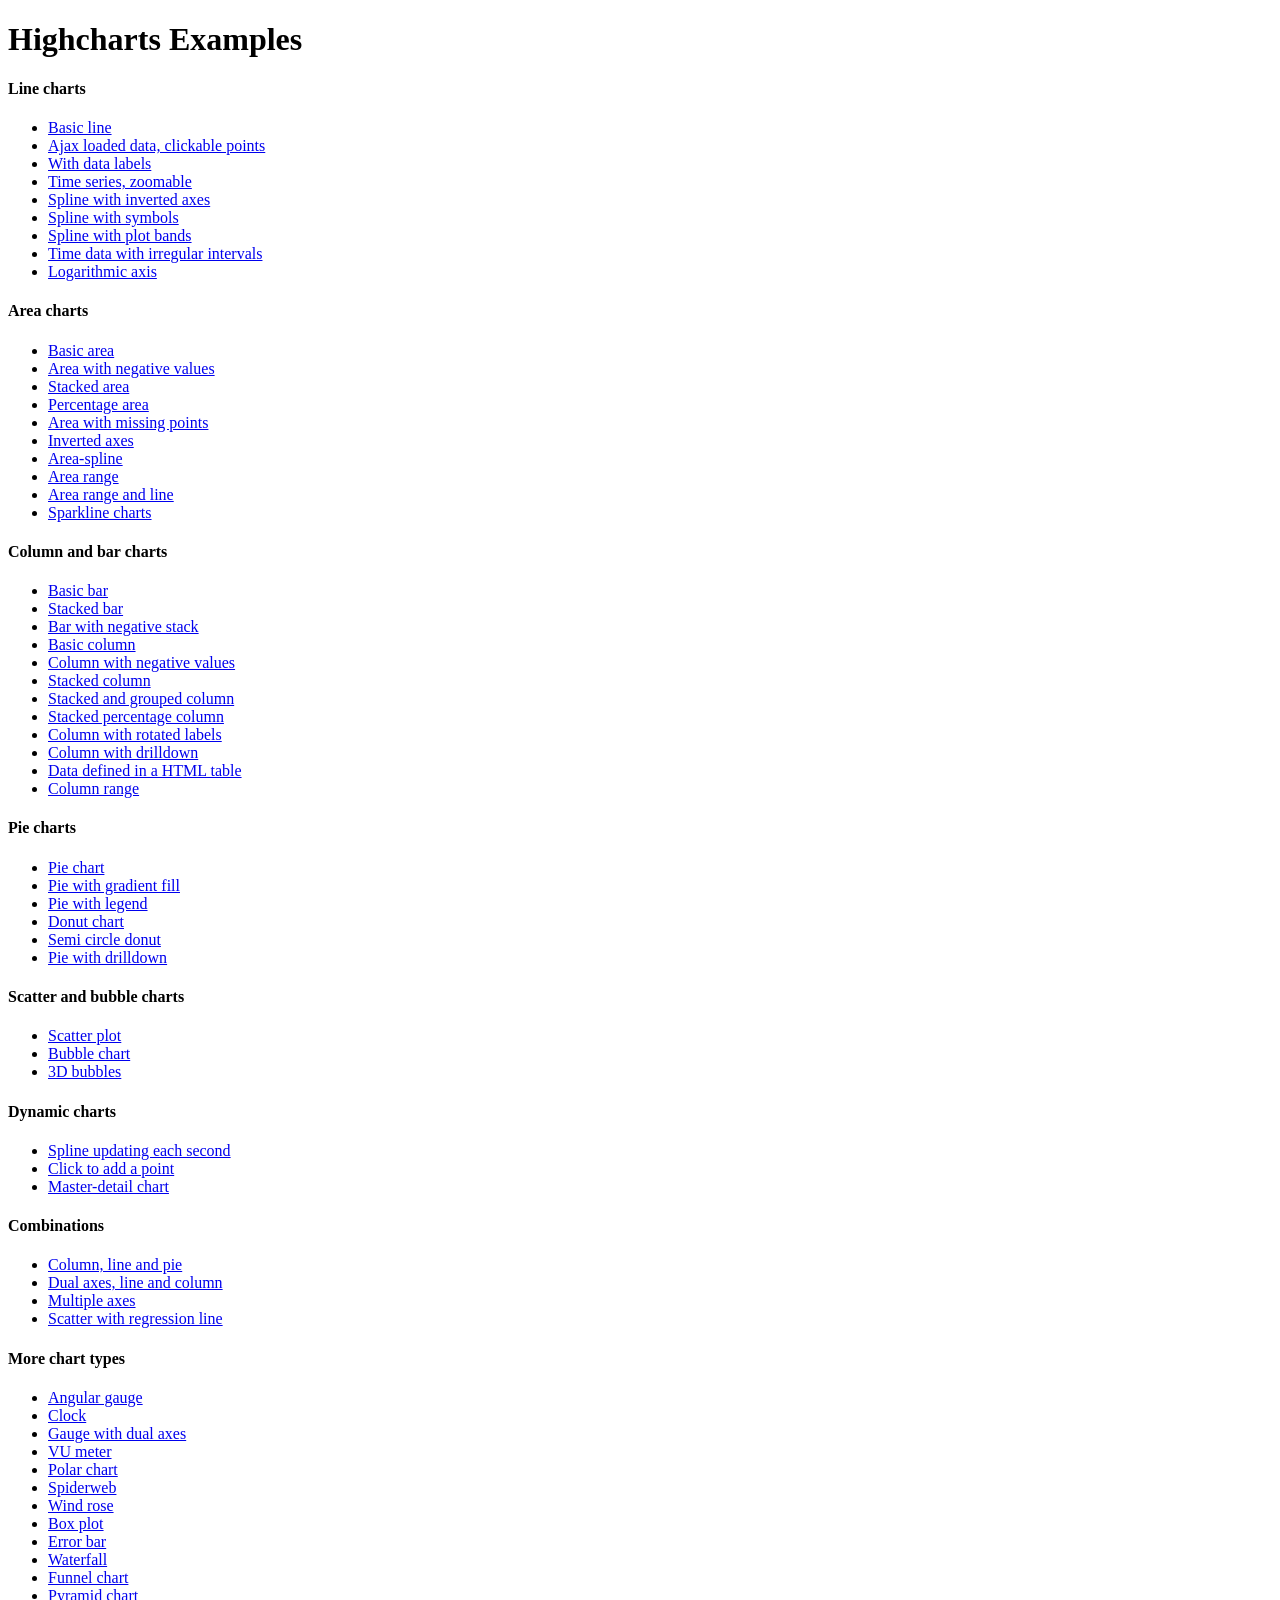
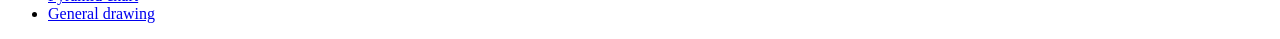
<file: Public/Tpl/js/Highcharts-3.0.10/Highcharts-3.0.10/index.htm>
<!DOCTYPE HTML PUBLIC "-//W3C//DTD HTML 4.01//EN" "http://www.w3.org/TR/html4/strict.dtd">
<html>
	<head>
		<meta http-equiv="Content-Type" content="text/html; charset=utf-8" />
		<title>Highcharts Examples</title>
	</head>
	<body>
		<h1>Highcharts Examples</h1>
		<h4>Line charts</h4>
		<ul>
			<li><a href="examples/line-basic/index.htm">Basic line</a></li>
			<li><a href="examples/line-ajax/index.htm">Ajax loaded data, clickable points</a></li>
			<li><a href="examples/line-labels/index.htm">With data labels</a></li>
			<li><a href="examples/line-time-series/index.htm">Time series, zoomable</a></li>
			<li><a href="examples/spline-inverted/index.htm">Spline with inverted axes</a></li>
			<li><a href="examples/spline-symbols/index.htm">Spline with symbols</a></li>
			<li><a href="examples/spline-plot-bands/index.htm">Spline with plot bands</a></li>
			<li><a href="examples/spline-irregular-time/index.htm">Time data with irregular intervals</a></li>
			<li><a href="examples/line-log-axis/index.htm">Logarithmic axis</a></li>
		</ul>
		<h4>Area charts</h4>
		<ul>
			<li><a href="examples/area-basic/index.htm">Basic area</a></li>
			<li><a href="examples/area-negative/index.htm">Area with negative values</a></li>
			<li><a href="examples/area-stacked/index.htm">Stacked area</a></li>
			<li><a href="examples/area-stacked-percent/index.htm">Percentage area</a></li>
			<li><a href="examples/area-missing/index.htm">Area with missing points</a></li>
			<li><a href="examples/area-inverted/index.htm">Inverted axes</a></li>
			<li><a href="examples/areaspline/index.htm">Area-spline</a></li>
			<li><a href="examples/arearange/index.htm">Area range</a></li>
			<li><a href="examples/arearange-line/index.htm">Area range and line</a></li>
			<li><a href="examples/sparkline/index.htm">Sparkline charts</a></li>
		</ul>
		<h4>Column and bar charts</h4>
		<ul>
			<li><a href="examples/bar-basic/index.htm">Basic bar</a></li>
			<li><a href="examples/bar-stacked/index.htm">Stacked bar</a></li>
			<li><a href="examples/bar-negative-stack/index.htm">Bar with negative stack</a></li>
			<li><a href="examples/column-basic/index.htm">Basic column</a></li>
			<li><a href="examples/column-negative/index.htm">Column with negative values</a></li>
			<li><a href="examples/column-stacked/index.htm">Stacked column</a></li>
			<li><a href="examples/column-stacked-and-grouped/index.htm">Stacked and grouped column</a></li>
			<li><a href="examples/column-stacked-percent/index.htm">Stacked percentage column</a></li>
			<li><a href="examples/column-rotated-labels/index.htm">Column with rotated labels</a></li>
			<li><a href="examples/column-drilldown/index.htm">Column with drilldown</a></li>
			<li><a href="examples/column-parsed/index.htm">Data defined in a HTML table</a></li>
			<li><a href="examples/columnrange/index.htm">Column range</a></li>
		</ul>
		<h4>Pie charts</h4>
		<ul>
			<li><a href="examples/pie-basic/index.htm">Pie chart</a></li>
			<li><a href="examples/pie-gradient/index.htm">Pie with gradient fill</a></li>
			<li><a href="examples/pie-legend/index.htm">Pie with legend</a></li>
			<li><a href="examples/pie-donut/index.htm">Donut chart</a></li>
			<li><a href="examples/pie-semi-circle/index.htm">Semi circle donut</a></li>
			<li><a href="examples/pie-drilldown/index.htm">Pie with drilldown</a></li>
		</ul>
		<h4>Scatter and bubble charts</h4>
		<ul>
			<li><a href="examples/scatter/index.htm">Scatter plot</a></li>
			<li><a href="examples/bubble/index.htm">Bubble chart</a></li>
			<li><a href="examples/bubble-3d/index.htm">3D bubbles</a></li>
		</ul>
		<h4>Dynamic charts</h4>
		<ul>
			<li><a href="examples/dynamic-update/index.htm">Spline updating each second</a></li>
			<li><a href="examples/dynamic-click-to-add/index.htm">Click to add a point</a></li>
			<li><a href="examples/dynamic-master-detail/index.htm">Master-detail chart</a></li>
		</ul>
		<h4>Combinations</h4>
		<ul>
			<li><a href="examples/combo/index.htm">Column, line and pie</a></li>
			<li><a href="examples/combo-dual-axes/index.htm">Dual axes, line and column</a></li>
			<li><a href="examples/combo-multi-axes/index.htm">Multiple axes</a></li>
			<li><a href="examples/combo-regression/index.htm">Scatter with regression line</a></li>
		</ul>
		<h4>More chart types</h4>
		<ul>
			<li><a href="examples/gauge-speedometer/index.htm">Angular gauge</a></li>
			<li><a href="examples/gauge-clock/index.htm">Clock</a></li>
			<li><a href="examples/gauge-dual/index.htm">Gauge with dual axes</a></li>
			<li><a href="examples/gauge-vu-meter/index.htm">VU meter</a></li>
			<li><a href="examples/polar/index.htm">Polar chart</a></li>
			<li><a href="examples/polar-spider/index.htm">Spiderweb</a></li>
			<li><a href="examples/polar-wind-rose/index.htm">Wind rose</a></li>
			<li><a href="examples/box-plot/index.htm">Box plot</a></li>
			<li><a href="examples/error-bar/index.htm">Error bar</a></li>
			<li><a href="examples/waterfall/index.htm">Waterfall</a></li>
			<li><a href="examples/funnel/index.htm">Funnel chart</a></li>
			<li><a href="examples/pyramid/index.htm">Pyramid chart</a></li>
			<li><a href="examples/renderer/index.htm">General drawing</a></li>
		</ul>
	</body>
</html>
</file>
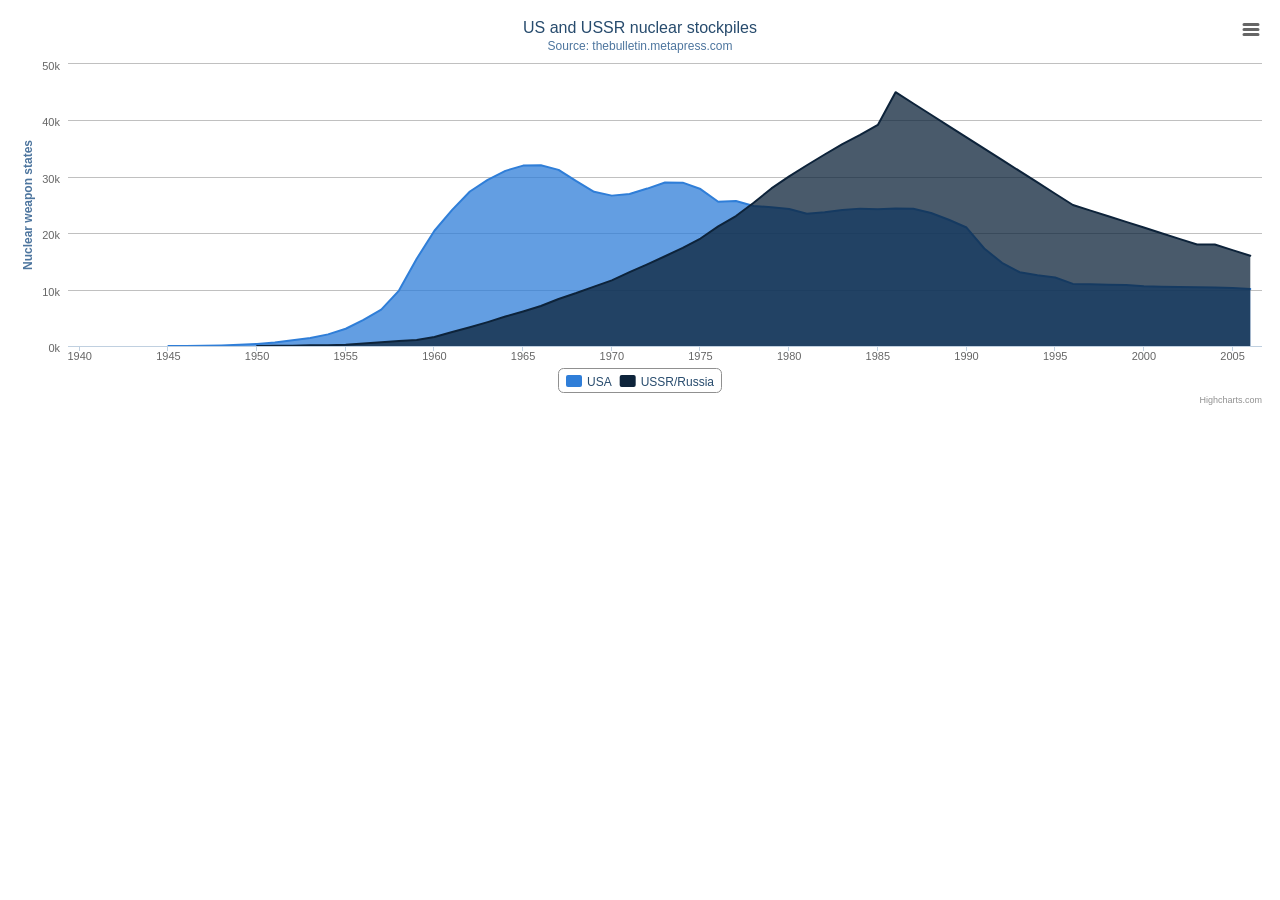
<file: Public/Tpl/js/Highcharts-3.0.10/Highcharts-3.0.10/examples/area-basic/index.htm>
<!DOCTYPE HTML>
<html>
	<head>
		<meta http-equiv="Content-Type" content="text/html; charset=utf-8">
		<title>Highcharts Example</title>

		<script type="text/javascript" src="http://ajax.googleapis.com/ajax/libs/jquery/1.8.2/jquery.min.js"></script>
		<script type="text/javascript">
$(function () {
        $('#container').highcharts({
            chart: {
                type: 'area'
            },
            title: {
                text: 'US and USSR nuclear stockpiles'
            },
            subtitle: {
                text: 'Source: <a href="http://thebulletin.metapress.com/content/c4120650912x74k7/fulltext.pdf">'+
                    'thebulletin.metapress.com</a>'
            },
            xAxis: {
                labels: {
                    formatter: function() {
                        return this.value; // clean, unformatted number for year
                    }
                }
            },
            yAxis: {
                title: {
                    text: 'Nuclear weapon states'
                },
                labels: {
                    formatter: function() {
                        return this.value / 1000 +'k';
                    }
                }
            },
            tooltip: {
                pointFormat: '{series.name} produced <b>{point.y:,.0f}</b><br/>warheads in {point.x}'
            },
            plotOptions: {
                area: {
                    pointStart: 1940,
                    marker: {
                        enabled: false,
                        symbol: 'circle',
                        radius: 2,
                        states: {
                            hover: {
                                enabled: true
                            }
                        }
                    }
                }
            },
            series: [{
                name: 'USA',
                data: [null, null, null, null, null, 6 , 11, 32, 110, 235, 369, 640,
                    1005, 1436, 2063, 3057, 4618, 6444, 9822, 15468, 20434, 24126,
                    27387, 29459, 31056, 31982, 32040, 31233, 29224, 27342, 26662,
                    26956, 27912, 28999, 28965, 27826, 25579, 25722, 24826, 24605,
                    24304, 23464, 23708, 24099, 24357, 24237, 24401, 24344, 23586,
                    22380, 21004, 17287, 14747, 13076, 12555, 12144, 11009, 10950,
                    10871, 10824, 10577, 10527, 10475, 10421, 10358, 10295, 10104 ]
            }, {
                name: 'USSR/Russia',
                data: [null, null, null, null, null, null, null , null , null ,null,
                5, 25, 50, 120, 150, 200, 426, 660, 869, 1060, 1605, 2471, 3322,
                4238, 5221, 6129, 7089, 8339, 9399, 10538, 11643, 13092, 14478,
                15915, 17385, 19055, 21205, 23044, 25393, 27935, 30062, 32049,
                33952, 35804, 37431, 39197, 45000, 43000, 41000, 39000, 37000,
                35000, 33000, 31000, 29000, 27000, 25000, 24000, 23000, 22000,
                21000, 20000, 19000, 18000, 18000, 17000, 16000]
            }]
        });
    });
    

		</script>
	</head>
	<body>
<script src="../../js/highcharts.js"></script>
<script src="../../js/modules/exporting.js"></script>

<div id="container" style="min-width: 310px; height: 400px; margin: 0 auto"></div>

	</body>
</html>
</file>
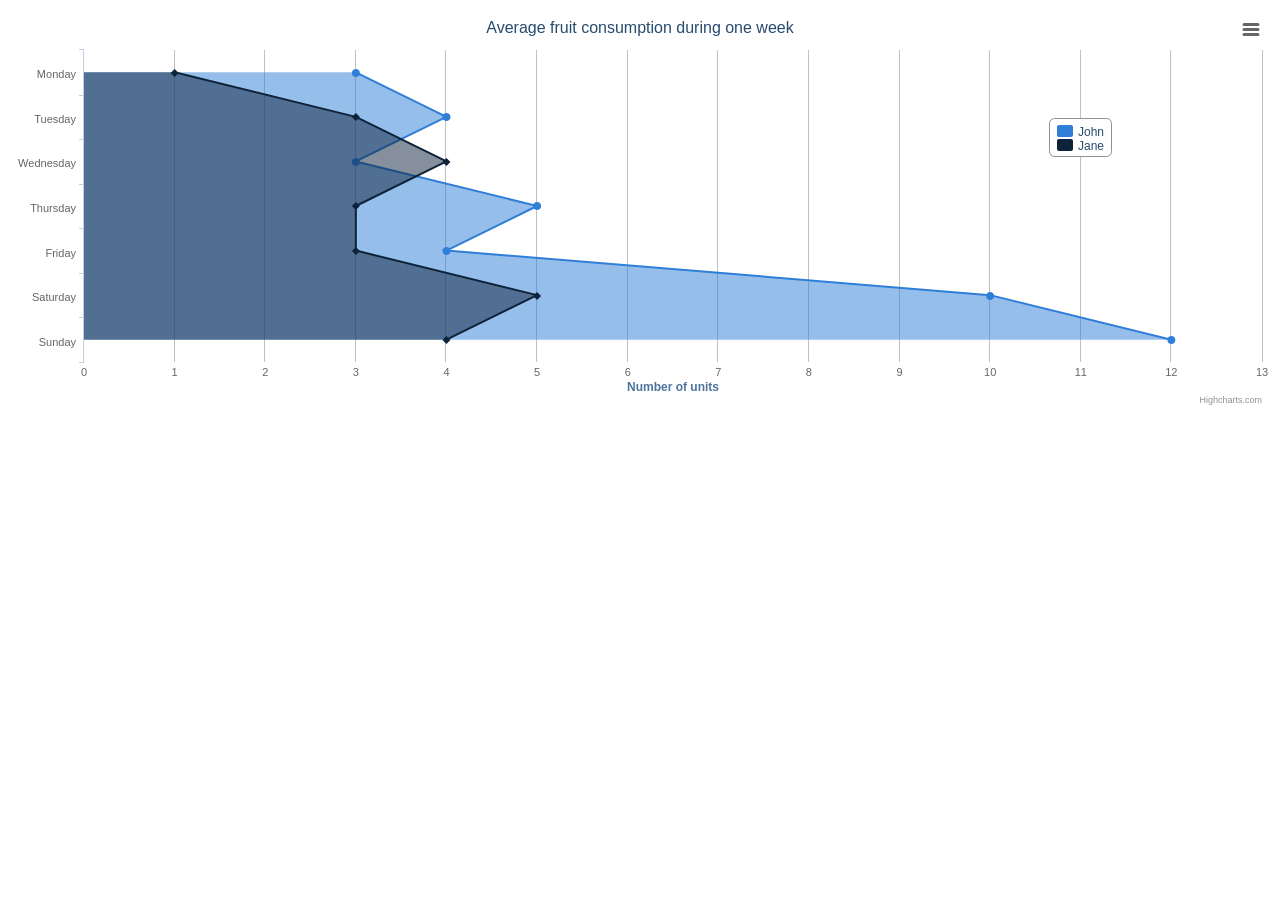
<file: Public/Tpl/js/Highcharts-3.0.10/Highcharts-3.0.10/examples/area-inverted/index.htm>
<!DOCTYPE HTML>
<html>
	<head>
		<meta http-equiv="Content-Type" content="text/html; charset=utf-8">
		<title>Highcharts Example</title>

		<script type="text/javascript" src="http://ajax.googleapis.com/ajax/libs/jquery/1.8.2/jquery.min.js"></script>
		<script type="text/javascript">
$(function () {
        $('#container').highcharts({
            chart: {
                type: 'area',
                inverted: true
            },
            title: {
                text: 'Average fruit consumption during one week'
            },
            subtitle: {
                style: {
                    position: 'absolute',
                    right: '0px',
                    bottom: '10px'
                }
            },
            legend: {
                layout: 'vertical',
                align: 'right',
                verticalAlign: 'top',
                x: -150,
                y: 100,
                floating: true,
                borderWidth: 1,
                backgroundColor: '#FFFFFF'
            },
            xAxis: {
                categories: [
                    'Monday',
                    'Tuesday',
                    'Wednesday',
                    'Thursday',
                    'Friday',
                    'Saturday',
                    'Sunday'
                ]
            },
            yAxis: {
                title: {
                    text: 'Number of units'
                },
                labels: {
                    formatter: function() {
                        return this.value;
                    }
                },
                min: 0
            },
            plotOptions: {
                area: {
                    fillOpacity: 0.5
                }
            },
            series: [{
                name: 'John',
                data: [3, 4, 3, 5, 4, 10, 12]
            }, {
                name: 'Jane',
                data: [1, 3, 4, 3, 3, 5, 4]
            }]
        });
    });
    

		</script>
	</head>
	<body>
<script src="../../js/highcharts.js"></script>
<script src="../../js/modules/exporting.js"></script>

<div id="container" style="min-width: 310px; height: 400px; margin: 0 auto"></div>

	</body>
</html>
</file>
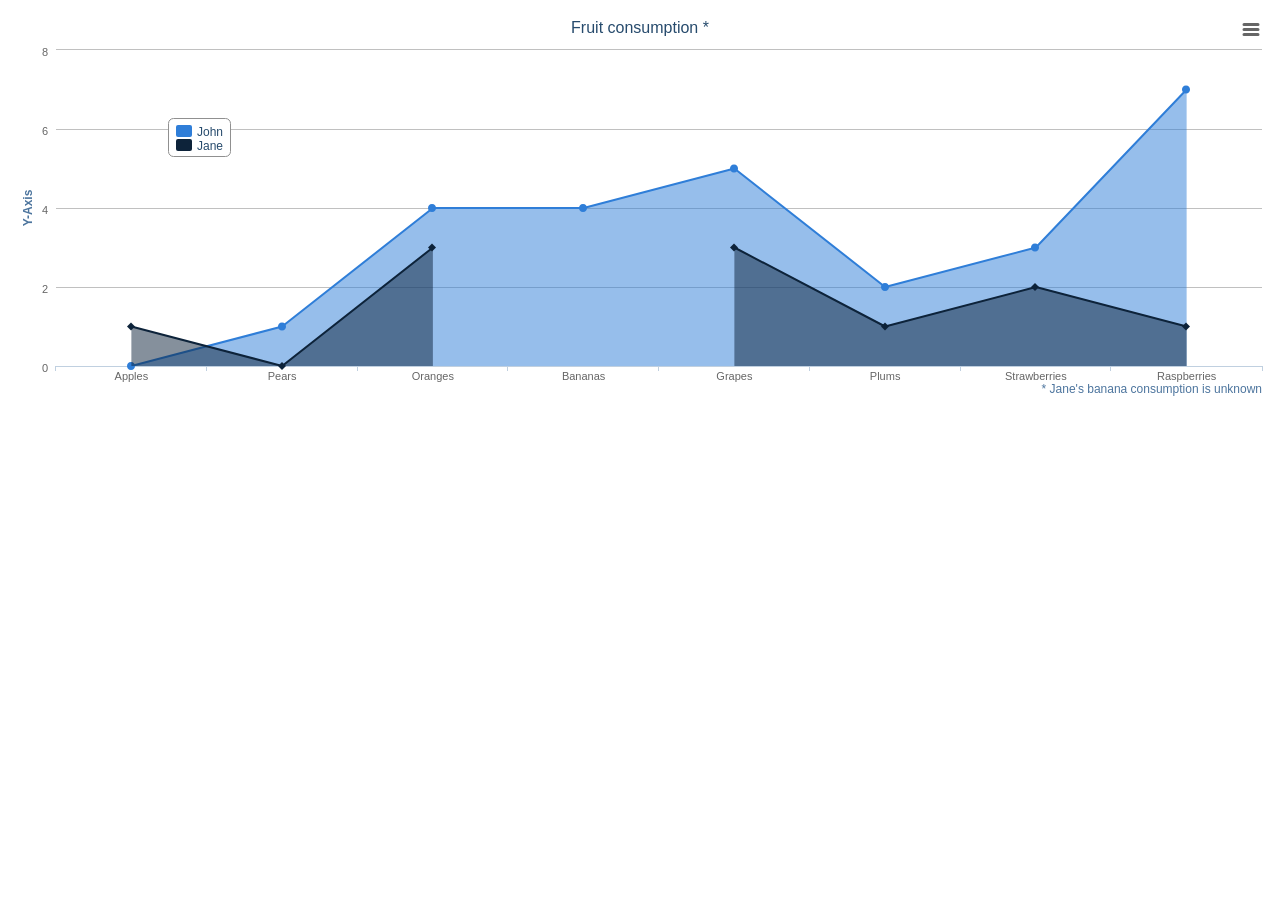
<file: Public/Tpl/js/Highcharts-3.0.10/Highcharts-3.0.10/examples/area-missing/index.htm>
<!DOCTYPE HTML>
<html>
	<head>
		<meta http-equiv="Content-Type" content="text/html; charset=utf-8">
		<title>Highcharts Example</title>

		<script type="text/javascript" src="http://ajax.googleapis.com/ajax/libs/jquery/1.8.2/jquery.min.js"></script>
		<script type="text/javascript">
$(function () {
        $('#container').highcharts({
            chart: {
                type: 'area',
                spacingBottom: 30
            },
            title: {
                text: 'Fruit consumption *'
            },
            subtitle: {
                text: '* Jane\'s banana consumption is unknown',
                floating: true,
                align: 'right',
                verticalAlign: 'bottom',
                y: 15
            },
            legend: {
                layout: 'vertical',
                align: 'left',
                verticalAlign: 'top',
                x: 150,
                y: 100,
                floating: true,
                borderWidth: 1,
                backgroundColor: '#FFFFFF'
            },
            xAxis: {
                categories: ['Apples', 'Pears', 'Oranges', 'Bananas', 'Grapes', 'Plums', 'Strawberries', 'Raspberries']
            },
            yAxis: {
                title: {
                    text: 'Y-Axis'
                },
                labels: {
                    formatter: function() {
                        return this.value;
                    }
                }
            },
            tooltip: {
                formatter: function() {
                    return '<b>'+ this.series.name +'</b><br/>'+
                    this.x +': '+ this.y;
                }
            },
            plotOptions: {
                area: {
                    fillOpacity: 0.5
                }
            },
            credits: {
                enabled: false
            },
            series: [{
                name: 'John',
                data: [0, 1, 4, 4, 5, 2, 3, 7]
            }, {
                name: 'Jane',
                data: [1, 0, 3, null, 3, 1, 2, 1]
            }]
        });
    });
    

		</script>
	</head>
	<body>
<script src="../../js/highcharts.js"></script>
<script src="../../js/modules/exporting.js"></script>

<div id="container" style="min-width: 310px; height: 400px; margin: 0 auto"></div>

	</body>
</html>
</file>
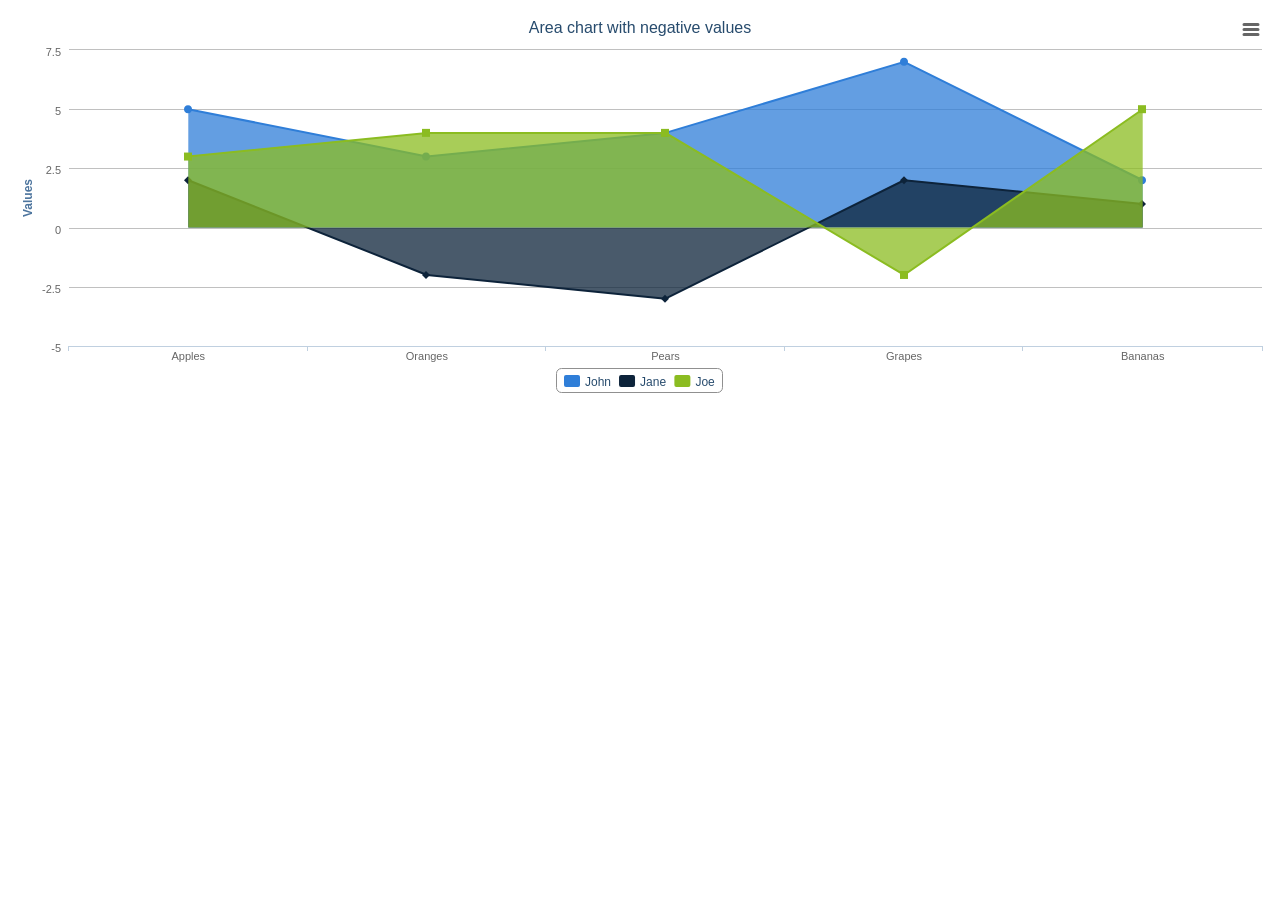
<file: Public/Tpl/js/Highcharts-3.0.10/Highcharts-3.0.10/examples/area-negative/index.htm>
<!DOCTYPE HTML>
<html>
	<head>
		<meta http-equiv="Content-Type" content="text/html; charset=utf-8">
		<title>Highcharts Example</title>

		<script type="text/javascript" src="http://ajax.googleapis.com/ajax/libs/jquery/1.8.2/jquery.min.js"></script>
		<script type="text/javascript">
$(function () {
        $('#container').highcharts({
            chart: {
                type: 'area'
            },
            title: {
                text: 'Area chart with negative values'
            },
            xAxis: {
                categories: ['Apples', 'Oranges', 'Pears', 'Grapes', 'Bananas']
            },
            credits: {
                enabled: false
            },
            series: [{
                name: 'John',
                data: [5, 3, 4, 7, 2]
            }, {
                name: 'Jane',
                data: [2, -2, -3, 2, 1]
            }, {
                name: 'Joe',
                data: [3, 4, 4, -2, 5]
            }]
        });
    });
    

		</script>
	</head>
	<body>
<script src="../../js/highcharts.js"></script>
<script src="../../js/modules/exporting.js"></script>

<div id="container" style="min-width: 310px; height: 400px; margin: 0 auto"></div>

	</body>
</html>
</file>
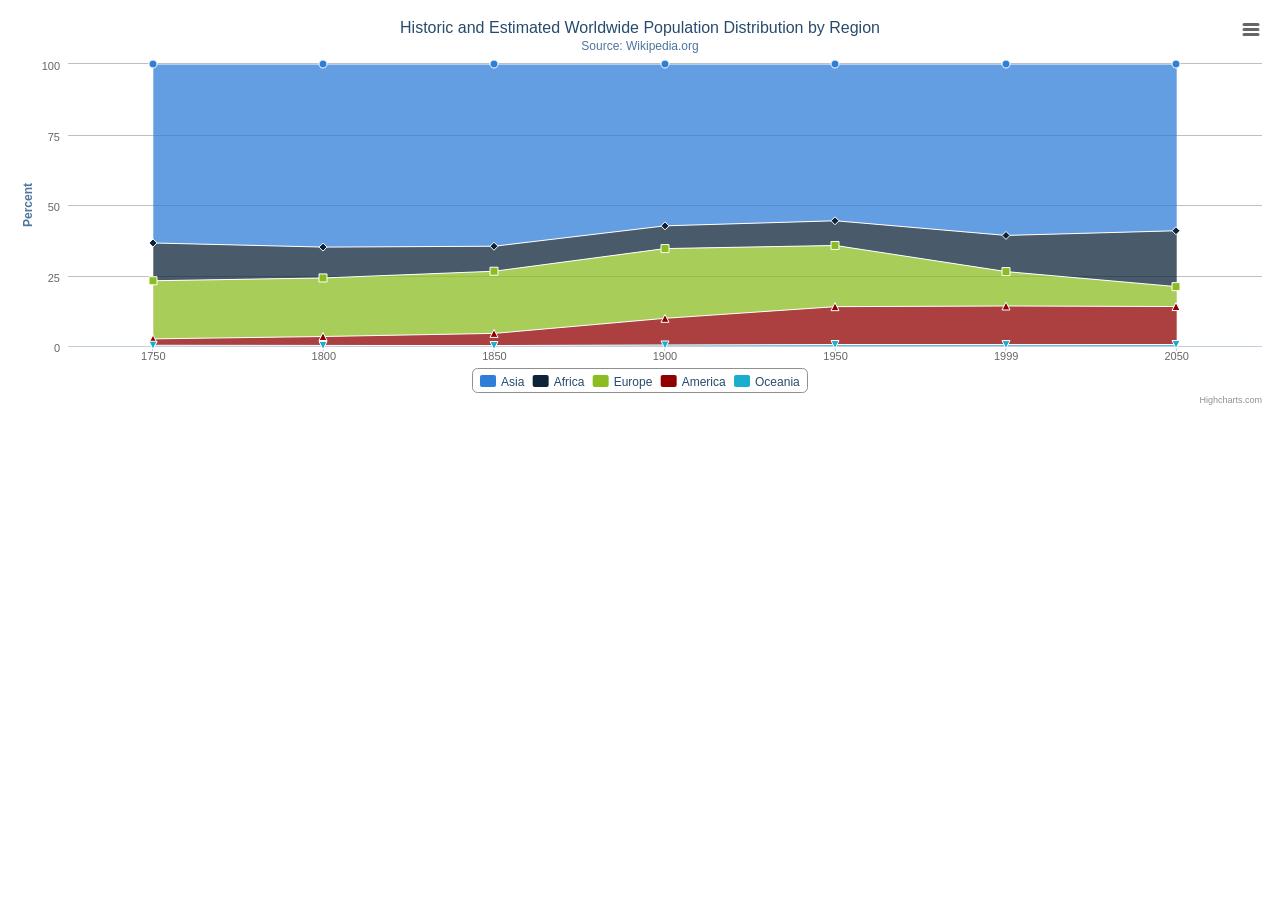
<file: Public/Tpl/js/Highcharts-3.0.10/Highcharts-3.0.10/examples/area-stacked-percent/index.htm>
<!DOCTYPE HTML>
<html>
	<head>
		<meta http-equiv="Content-Type" content="text/html; charset=utf-8">
		<title>Highcharts Example</title>

		<script type="text/javascript" src="http://ajax.googleapis.com/ajax/libs/jquery/1.8.2/jquery.min.js"></script>
		<script type="text/javascript">
$(function () {
        $('#container').highcharts({
            chart: {
                type: 'area'
            },
            title: {
                text: 'Historic and Estimated Worldwide Population Distribution by Region'
            },
            subtitle: {
                text: 'Source: Wikipedia.org'
            },
            xAxis: {
                categories: ['1750', '1800', '1850', '1900', '1950', '1999', '2050'],
                tickmarkPlacement: 'on',
                title: {
                    enabled: false
                }
            },
            yAxis: {
                title: {
                    text: 'Percent'
                }
            },
            tooltip: {
                pointFormat: '<span style="color:{series.color}">{series.name}</span>: <b>{point.percentage:.1f}%</b> ({point.y:,.0f} millions)<br/>',
                shared: true
            },
            plotOptions: {
                area: {
                    stacking: 'percent',
                    lineColor: '#ffffff',
                    lineWidth: 1,
                    marker: {
                        lineWidth: 1,
                        lineColor: '#ffffff'
                    }
                }
            },
            series: [{
                name: 'Asia',
                data: [502, 635, 809, 947, 1402, 3634, 5268]
            }, {
                name: 'Africa',
                data: [106, 107, 111, 133, 221, 767, 1766]
            }, {
                name: 'Europe',
                data: [163, 203, 276, 408, 547, 729, 628]
            }, {
                name: 'America',
                data: [18, 31, 54, 156, 339, 818, 1201]
            }, {
                name: 'Oceania',
                data: [2, 2, 2, 6, 13, 30, 46]
            }]
        });
    });
    

		</script>
	</head>
	<body>
<script src="../../js/highcharts.js"></script>
<script src="../../js/modules/exporting.js"></script>

<div id="container" style="min-width: 310px; height: 400px; margin: 0 auto"></div>

	</body>
</html>
</file>
